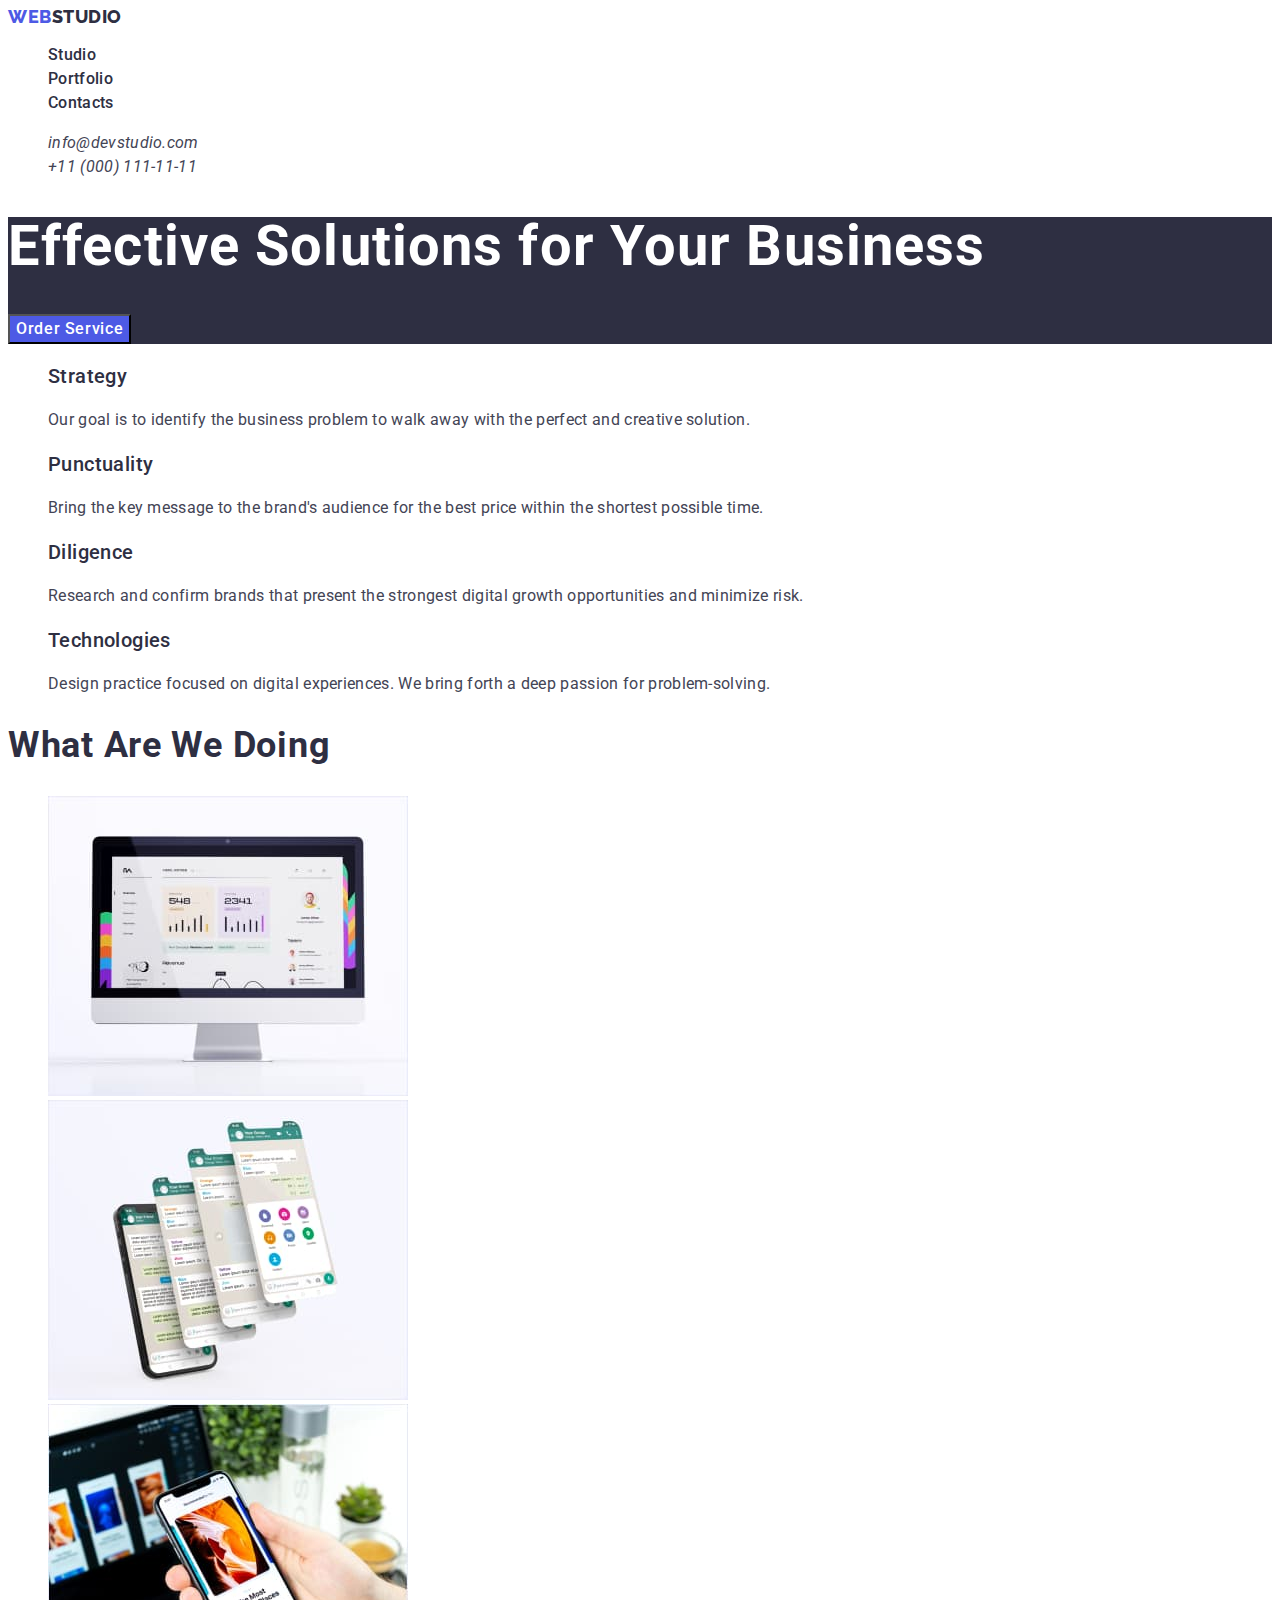
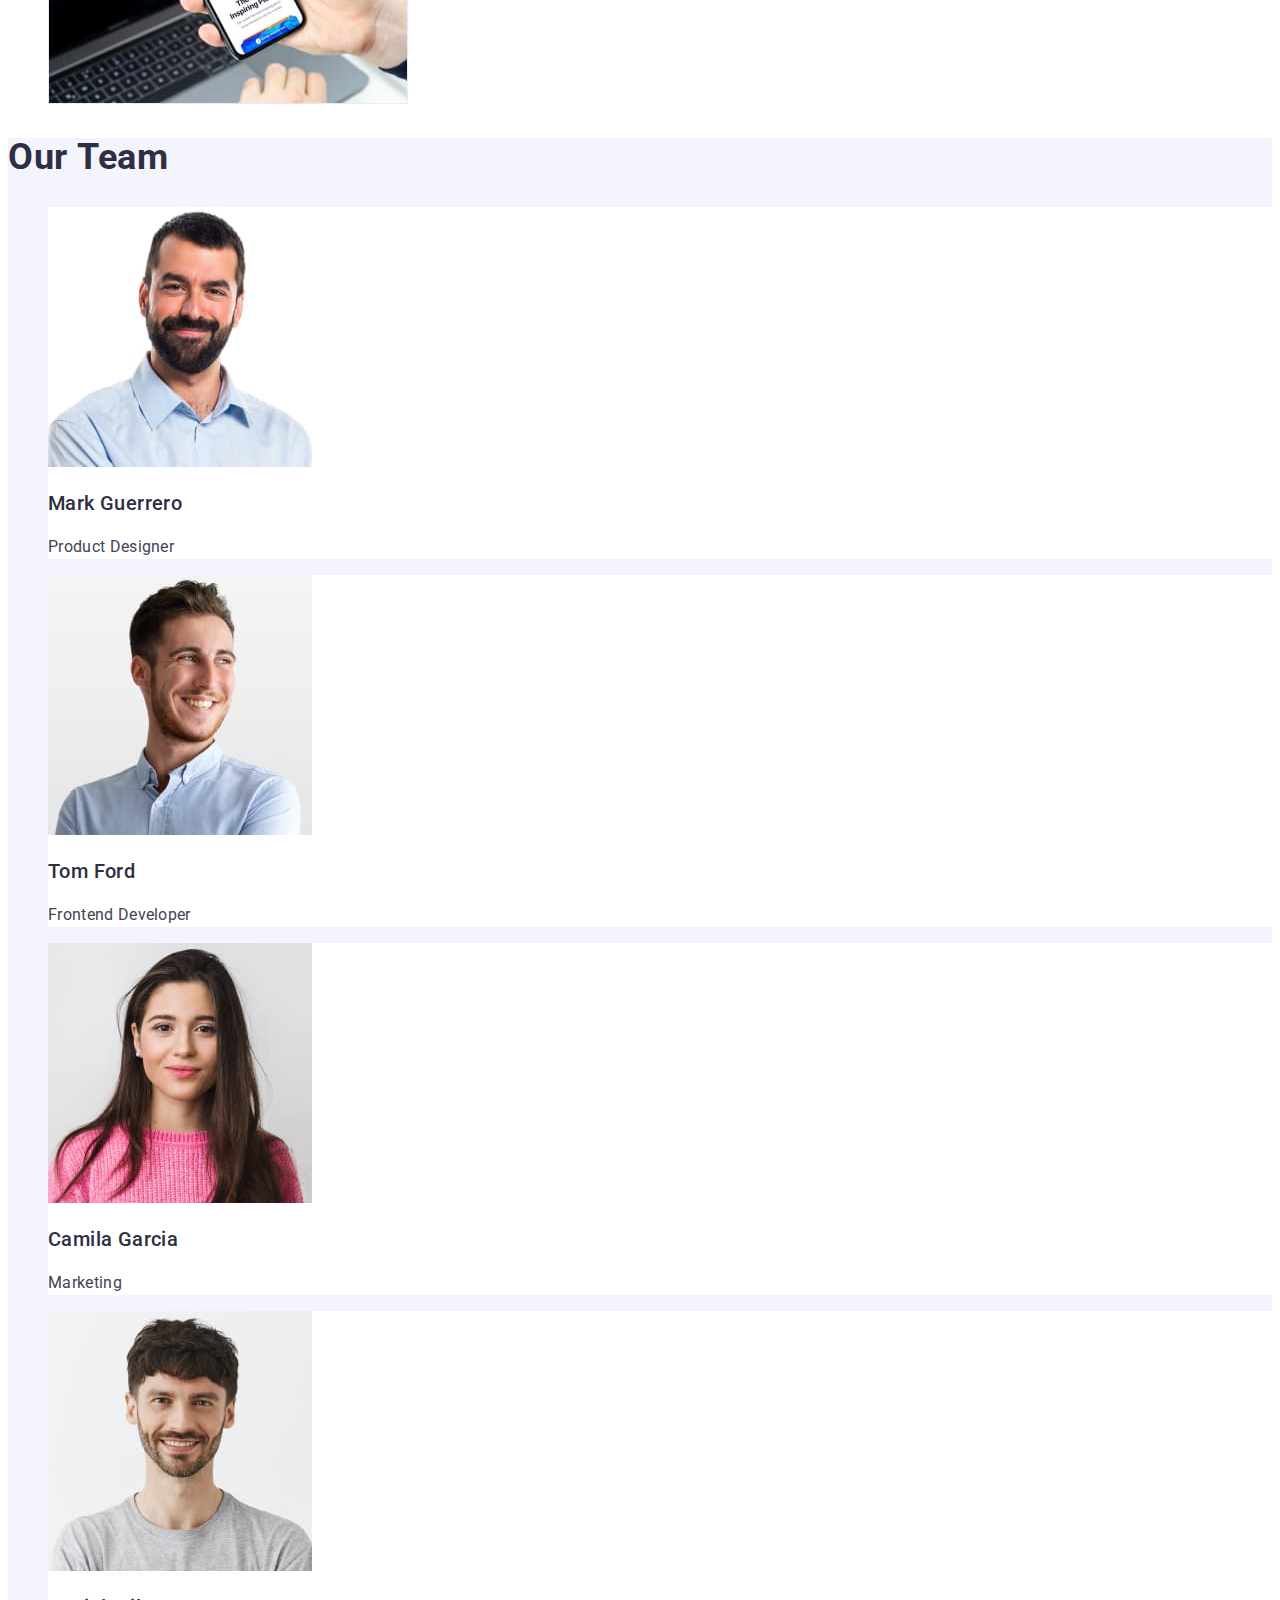
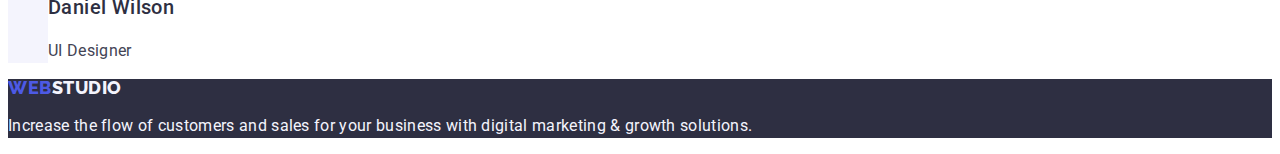
<file: index.html>
<!DOCTYPE html>
<html lang="en">

<head>
  <meta charset="UTF-8" />
  <meta http-equiv="X-UA-Compatible" content="IE=edge" />
  <meta name="viewport" content="width=device-width, initial-scale=1.0" />
  <title>Studio</title>
  <link rel="stylesheet" href="./css/styles.css">
  <link rel="preconnect" href="https://fonts.googleapis.com">
  <link rel="preconnect" href="https://fonts.gstatic.com" crossorigin>
  <link href="https://fonts.googleapis.com/css2?family=Raleway:wght@800&family=Roboto:wght@400;500;700&display=swap"
    rel="stylesheet">
</head>

<body>

  <!-- HEADER -->
  <header class="header">
    <nav class="nav">
      <a class="nav-logo link" href="./index.html" target="_blank" title="WebStudio"><span class="logo">Web</span>Studio
      </a>
      <ul class="nav-list list">
        <li class="nav-item"><a class="nav-link link" href="./index.html" target="blank" title="Studio">Studio</a>
        </li>
        <li class="nav-item"><a class="nav-link link" href="./portfolio.html" target="_blank"
            title="Portfolio">Portfolio</a></li>
        <li class="nav-item"><a class="nav-link link" href="./contacts.html" target="_blank"
            title="Contacts">Contacts</a>
        </li>
      </ul>
    </nav>
    <address class="address">
      <ul class="address-list list">
        <li class="address-item"><a class="address-link link" href="mailto:info@devstudio.com"
            title="Email">info@devstudio.com</a>
        </li>
        <li class="address-item"><a class="address-link link" href="tel:+110001111111" title="Phone number">+11 (000)
            111-11-11</a></li>
      </ul>
    </address>
  </header>

  <!-- MAIN -->
  <main>

    <!-- Hero -->
    <section class="hero">
      <h1 class="hero-title">Effective Solutions for Your Business</h1>
      <button class="hero-button button" type="button">Order Service</button>
    </section>

    <!-- Features -->
    <section class="features">
      <h2 class="features-title visually-hidden">Features</h2>
      <ul class="features-list list">
        <li class="features-item">
          <h3 class="features-item-title">Strategy</h3>
          <p class="features-item-text">
            Our goal is to identify the business problem to walk away with the
            perfect and creative solution.
          </p>
        </li>
        <li class="features-item">
          <h3 class="features-item-title">Punctuality</h3>
          <p class="features-item-text">
            Bring the key message to the brand's audience for the best price
            within the shortest possible time.
          </p>
        </li>
        <li class="features-item">
          <h3 class="features-item-title">Diligence</h3>
          <p class="features-item-text">
            Research and confirm brands that present the strongest digital
            growth opportunities and minimize risk.
          </p>
        </li>
        <li class="features-item">
          <h3 class="features-item-title">Technologies</h3>
          <p class="features-item-text">
            Design practice focused on digital experiences. We bring forth a
            deep passion for problem-solving.
          </p>
        </li>
      </ul>
    </section>

    <!-- About -->
    <section class="about">
      <h2 class="about-title">What are we doing</h2>
      <ul class="about-list list">
        <li class="about-item">
          <img class="about-item-img" src="./images/studio/gadgets-gallery-img-1.jpg" alt="Apple iMac" width="360"
            height="300" />
        </li>
        <li class="about-item">
          <img class="about-item-img" src="./images/studio/gadgets-gallery-img-2.jpg"
            alt="Opened messanger on smartphone" width="360" height="300" />
        </li>
        <li class="about-item">
          <img class="about-item-img" src="./images/studio/gadgets-gallery-img-3.jpg" alt="Opened webpage on smatrphone"
            width="360" height="300" />
        </li>
      </ul>
    </section>

    <!-- Team -->
    <section class="team">
      <h2 class="team-title">Our Team</h2>
      <ul class="team-list list">
        <li class="team-item">
          <img class="team-item-img" src="./images/studio/team-card-img-1.jpg" alt="Mark Guerrero - Product Designer"
            width="264" height="260" />
          <h3 class="team-item-title">Mark Guerrero</h3>
          <p class="team-item-text">Product Designer</p>
        </li>
        <li class="team-item">
          <img class="team-item-img" src="./images/studio/team-card-img-2.jpg" alt="Tom Ford - Frontend Developer"
            width="264" height="260" />
          <h3 class="team-item-title">Tom Ford</h3>
          <p class="team-item-text">Frontend Developer</p>
        </li>
        <li class="team-item">
          <img class="team-item-img" src="./images/studio/team-card-img-3.jpg" alt="Camila Garcia - Marketing"
            width="264" height="260" />
          <h3 class="team-item-title">Camila Garcia</h3>
          <p class="team-item-text">Marketing</p>
        </li>
        <li class="team-item">
          <img class="team-item-img" src="./images/studio/team-card-img-4.jpg" alt="Daniel Wilson - UI Designer"
            width="264" height="260" />
          <h3 class="team-item-title">Daniel Wilson</h3>
          <p class="team-item-text">UI Designer</p>
        </li>
      </ul>
    </section>

  </main>

  <!-- FOOTER -->
  <footer class="footer">
    <a class="footer-logo link" href="./index.html" target="_blank" title="WebStudio"> <span
        class="logo">Web</span>Studio </a>
    <p class="footer-text">
      Increase the flow of customers and sales for your business with digital
      marketing & growth solutions.
    </p>
  </footer>

</body>

</html>
</file>
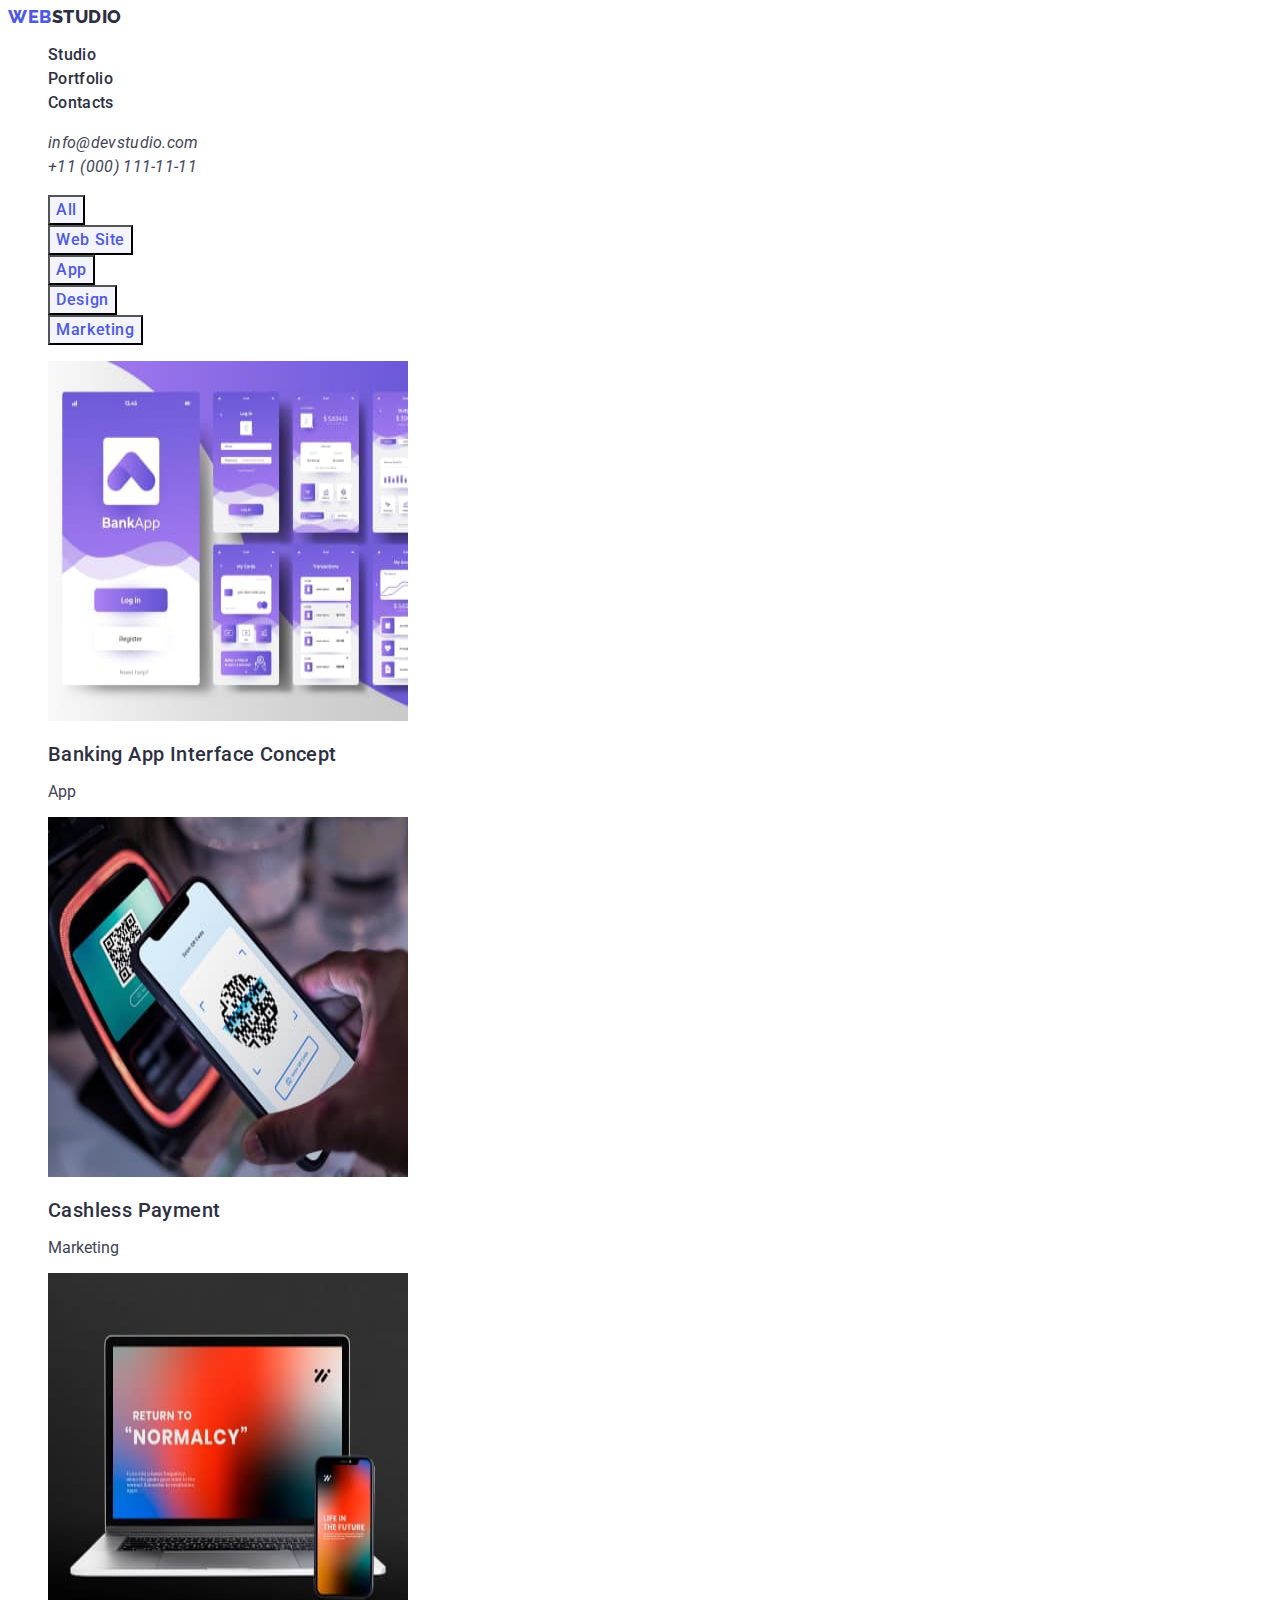
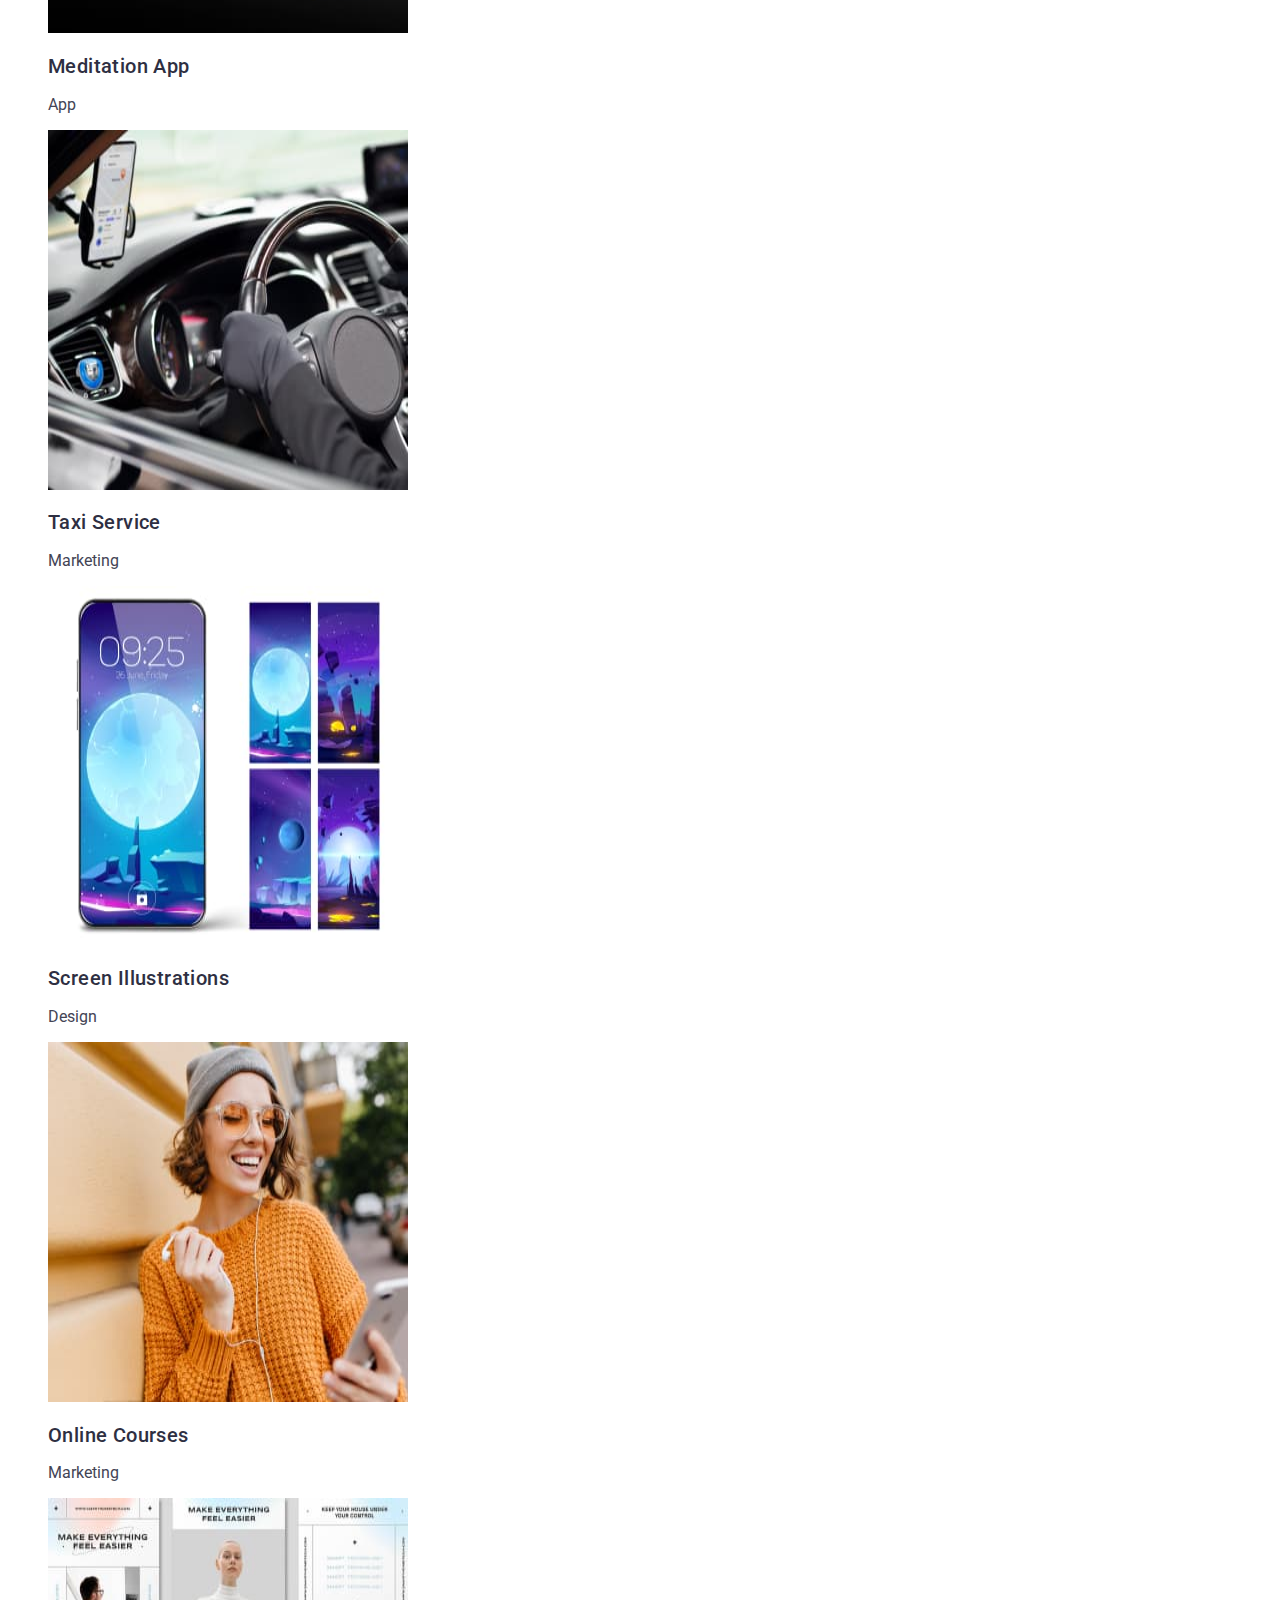
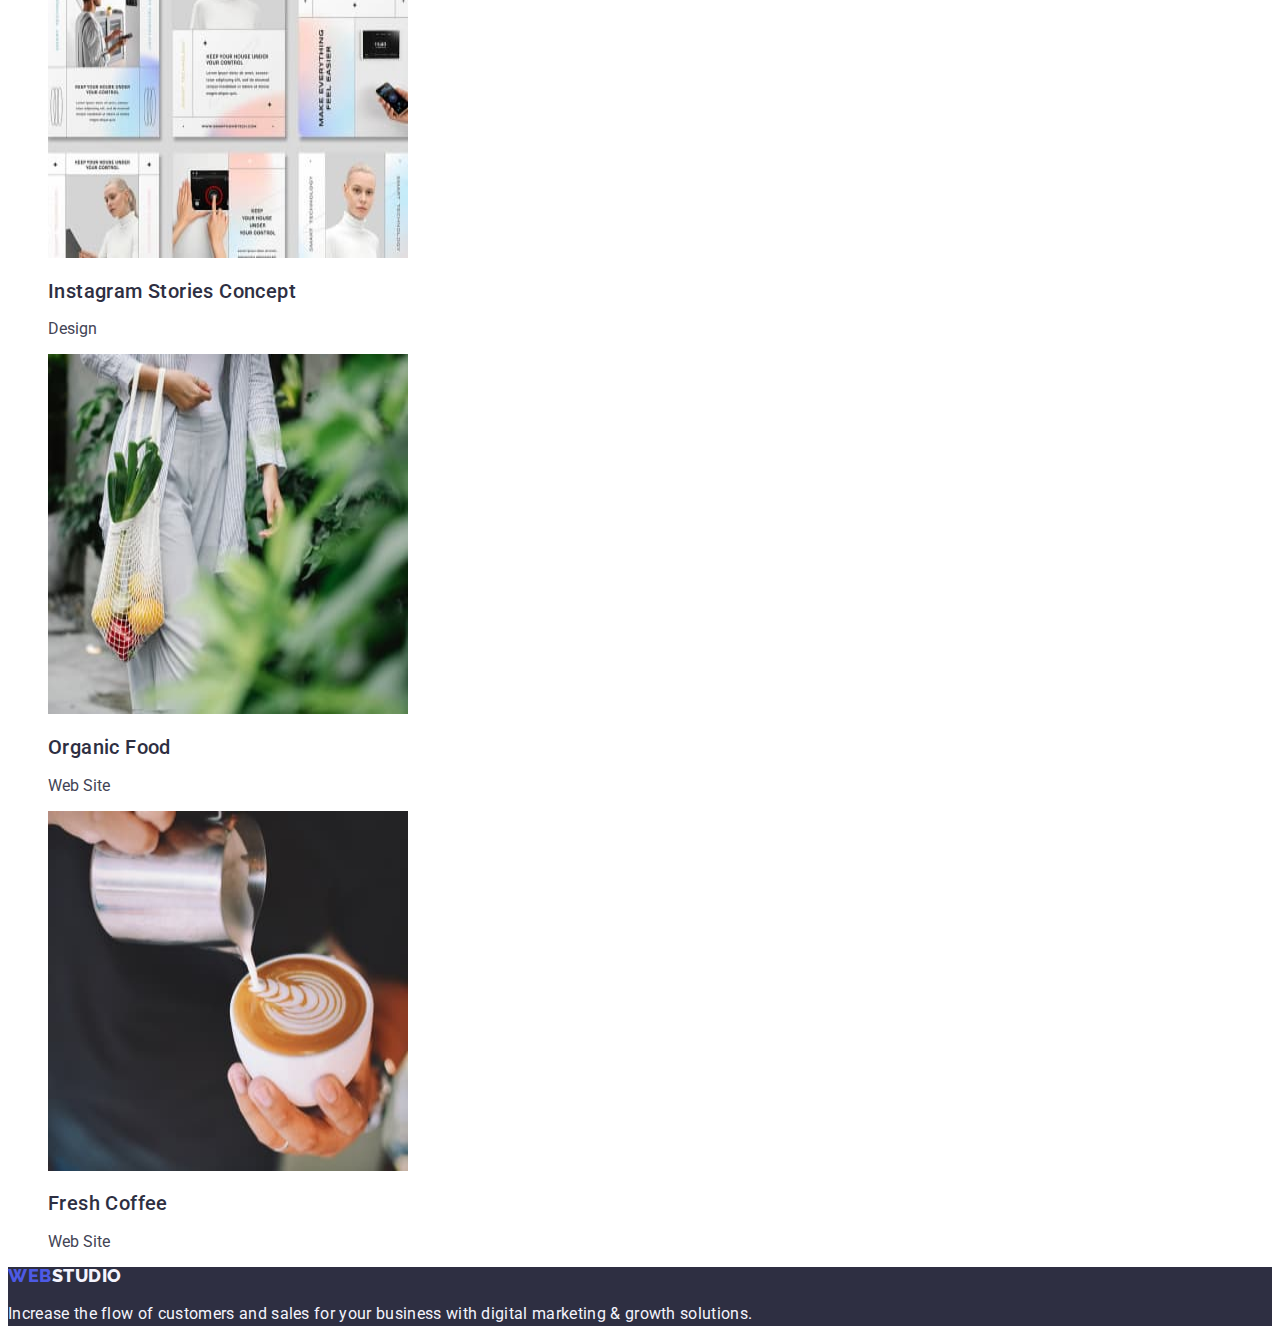
<file: portfolio.html>
<!DOCTYPE html>
<html lang="en">

<head>
    <meta charset="UTF-8">
    <meta http-equiv="X-UA-Compatible" content="IE=edge">
    <meta name="viewport" content="width=device-width, initial-scale=1.0">
    <title>Portfolio</title>
    <link rel="stylesheet" href="./css/styles.css">
    <link rel="preconnect" href="https://fonts.googleapis.com">
    <link rel="preconnect" href="https://fonts.gstatic.com" crossorigin>
    <link href="https://fonts.googleapis.com/css2?family=Raleway:wght@800&family=Roboto:wght@400;500;700&display=swap"
        rel="stylesheet">
</head>

<body>

    <!-- HEADER -->
    <header class="header">
        <nav class="nav">
            <a class="nav-logo link" href="./index.html" target="_blank" title="WebStudio">
                <span class="logo">Web</span>Studio</a>
            <ul class="nav-list list">
                <li class="nav-item"><a class="nav-link link" href="./index.html" target="_blank"
                        title="Studio">Studio</a>
                </li>
                <li class="nav-item"><a class="nav-link link" href="./portfolio.html" target="_blank"
                        title="Portfolio">Portfolio</a></li>
                <li class="nav-item"><a class="nav-link link" href="./contacts.html" target="_blank"
                        title="Contacts">Contacts</a></li>
            </ul>
        </nav>
        <address class="address">
            <ul class="address-list list">
                <li class="address-item">
                    <a class="address-link link" href="mailto:info@devstudio.com" title="Email">info@devstudio.com</a>
                </li>
                <li class="address-item"><a class="address-link link" href="tel:+110001111111" title="Phone number">+11
                        (000)
                        111-11-11</a></li>
            </ul>
        </address>
    </header>

    <!-- MAIN -->
    <main>

        <!-- Projects -->
        <section class="projects">
            <h1 class="projects-title visually-hidden">Projects</h1>
            <ul class="porjects-list list">
                <li class="projects-item"><button class="projects-button button" type="button">All</button></li>
                <li class="projects-item"><button class="projects-button button" type="button">Web Site</button></li>
                <li class="projects-item"><button class="projects-button button" type="button">App</button></li>
                <li class="projects-item"><button class="projects-button button" type="button">Design</button></li>
                <li class="projects-item"><button class="projects-button button" type="button">Marketing</button>
                </li>
            </ul>
            <ul class="porjects-list list">
                <li class="projects-item">
                    <a class="projects-item-link link" href="">
                        <img class="projects-item-img" src="./images/porfolio/porfolio-img-1.jpg"
                            alt="Examples of app pages" width="360" height="360">
                        <h2 class="projects-item-title">Banking App Interface Concept</h2>
                        <p class="projects-item-text item-text">App</p>
                    </a>
                </li>
                <li class="projects-item">
                    <a class="projects-item-link link" href="">
                        <img class="projects-item-img" src="./images/porfolio/porfolio-img-2.jpg"
                            alt="Smartphone scans the QR-code" width="360" height="360">
                        <h2 class="projects-item-title">Cashless Payment</h2>
                        <p class="projects-item-text">Marketing</p>
                    </a>
                </li>
                <li class="projects-item">
                    <a class="projects-item-link link" href="">
                        <img class="projects-item-img" src="./images/porfolio/porfolio-img-3.jpg"
                            alt="Laptop and smartphone in the front" width="360" height="360">
                        <h2 class="projects-item-title">Meditation App</h2>
                        <p class="projects-item-text">App</p>
                    </a>
                </li>
                <li class="projects-item">
                    <a class="projects-item-link link" href="">
                        <img class="projects-item-img" src="./images/porfolio/porfolio-img-4.jpg"
                            alt="Man driving a taxi" width="360" height="360">
                        <h2 class="projects-item-title">Taxi Service</h2>
                        <p class="projects-item-text">Marketing</p>
                    </a>
                </li>
                <li class="projects-item">
                    <a class="projects-item-link link" href="">
                        <img class="projects-item-img" src="./images/porfolio/porfolio-img-5.jpg"
                            alt="Screen Illustrations from smartphone" width="360" height="360">
                        <h2 class="projects-item-title">Screen Illustrations</h2>
                        <p class="projects-item-text">Design</p>
                    </a>
                </li>
                <li class="projects-item">
                    <a class="projects-item-link link" href="">
                        <img class="projects-item-img" src="./images/porfolio/porfolio-img-6.jpg"
                            alt="Woman look at the smartphone" width="360" height="360">
                        <h2 class="projects-item-title">Online Courses</h2>
                        <p class="projects-item-text">Marketing</p>
                    </a>
                </li>
                <li class="projects-item">
                    <a class="projects-item-link link" href="">
                        <img class="projects-item-img" src="./images/porfolio/porfolio-img-7.jpg"
                            alt="Instagram stories pages" width="360" height="360">
                        <h2 class="projects-item-title">Instagram Stories Concept</h2>
                        <p class="projects-item-text">Design</p>
                    </a>
                </li>
                <li class="projects-item">
                    <a class="projects-item-link link" href="">
                        <img class="projects-item-img" src="./images/porfolio/porfolio-img-8.jpg"
                            alt="Woman carries a bag with organic food" width="360" height="360">
                        <h2 class="projects-item-title">Organic Food</h2>
                        <p class="projects-item-text">Web Site</p>
                    </a>
                </li>
                <li class="projects-item">
                    <a class="projects-item-link link" href="">
                        <img class="projects-item-img" src="./images/porfolio/porfolio-img-9.jpg"
                            alt="Barista prepares cup of coffee" width="360" height="360">
                        <h2 class="projects-item-title">Fresh Coffee</h2>
                        <p class="projects-item-text">Web Site</p>
                    </a>
                </li>
            </ul>
        </section>

    </main>

    <!-- FOOTER -->
    <footer class="footer">
        <a class="footer-logo link" href="./index.html" target="_blank" title="WebStudio"> <span
                class="logo">Web</span>Studio </a>
        <p class="footer-text">
            Increase the flow of customers and sales for your business with digital
            marketing & growth solutions.
        </p>
    </footer>

</body>

</html>
</file>
<file: css/styles.css>
:root {
  --body-text-color: #434455;
  --brand-logo-color: #4d5ae5;
  --header-text-color: #2e2f42;
  --hero-bg-color: #2e2f42;
  --footer-text-color: #f4f4fd;
  --footer-bg-color: #2e2f42;
  --main-titles-color: #ffffff;
  --headings-color: #2e2f42;
  --links-color: #2e2f42;
  --links-color-hover: #404bbf;
  --team-bg-color: #f4f4fd;
  --team-item-bg-color: #ffffff;
  --main-btn-font-color: #ffffff;
  --studio-btn-bg-color: #4d5ae5;
  --studio-btn-bg-color-hover: #404bbf;
  --portfolio-btn-font-color: #4d5ae5;
  --portfolio-btn-bg-color: #f4f4fd;
  --portfolio-btn-bg-color-hover: #404bbf;
  --portfolio-project-item-bg-color: #ffffff;
}
body {
  font-family: "Roboto", sans-serif;
  color: var(--body-text-color);
}
.visually-hidden {
  position: absolute;
  width: 1px;
  height: 1px;
  margin: -1px;
  border: 0;
  padding: 0;
  white-space: nowrap;
  clip-path: inset(100%);
  clip: rect(0 0 0 0);
  overflow: hidden;
}
.logo {
  color: var(--brand-logo-color);
}
.list {
  list-style: none;
}
.link {
  text-decoration: none;
}
.features-item-title,
.team-item-title,
.projects-item-title {
  font-weight: 500;
  font-size: 20px;
  line-height: 1.2;
  letter-spacing: 0.02em;
  color: var(--headings-color);
}
.address-link,
.features-item-text,
.team-item-text,
.project-item-text,
.footer-text {
  font-size: 16px;
  line-height: 1.5;
  letter-spacing: 0.02em;
}

.button {
  font-family: inherit;
  font-weight: 500;
  font-size: 16px;
  line-height: 1.5;
  letter-spacing: 0.04em;
  cursor: pointer;
}

/*************STUDIO-PAGE*************/

/**----- HEADER&FOOTER-----**/
.nav-logo,
.footer-logo {
  font-family: "Raleway";
  font-weight: 800;
  font-size: 18px;
  line-height: 1.17px;
  letter-spacing: 0.03em;
  text-transform: uppercase;
}
.nav-logo {
  color: var(--header-text-color);
}
.nav-link {
  font-weight: 500;
  font-size: 16px;
  line-height: 1.5;
  letter-spacing: 0.02em;
  color: var(--links-color);
}
.nav-link:hover,
.nav-link:focus {
  color: var(--links-color-hover);
}
.address-link {
  color: var(--body-text-color);
}
.footer {
  background-color: var(--footer-bg-color);
}
.footer-logo,
.footer-text {
  color: var(--footer-text-color);
}

/**----- MAIN-----**/

/* Hero */
.hero {
  background-color: var(--hero-bg-color);
}
.hero-title {
  font-weight: 700;
  font-size: 56px;
  line-height: 1.07;
  letter-spacing: 0.02em;
  color: var(--main-titles-color);
}
.hero-button {
  color: var(--main-btn-font-color);
  background-color: var(--studio-btn-bg-color);
}
.hero-button:hover,
.hero-button:focus {
  background-color: var(--studio-btn-bg-color-hover);
}

/* About&Team */
.about-title,
.team-title {
  font-size: 36px;
  line-height: 1.11;
  letter-spacing: 0.02em;
  text-transform: capitalize;
  color: var(--headings-color);
}
.team {
  background-color: #f4f4fd;
}
.team-item {
  background-color: var(--team-item-bg-color);
}

/*************PORTFOLIO-PAGE*************/

/**----- MAIN-----**/

/* Projects */
.projects-button {
  color: var(--portfolio-btn-font-color);
  background-color: var(--portfolio-btn-bg-color);
}
.projects-button:hover,
.projects-button:focus {
  color: var(--main-btn-font-color);
  background-color: var(--portfolio-btn-bg-color-hover);
}
.projects-item-link {
  color: var(--body-text-color);
  background-color: var(--portfolio-project-item-bg-color);
}
</file>
